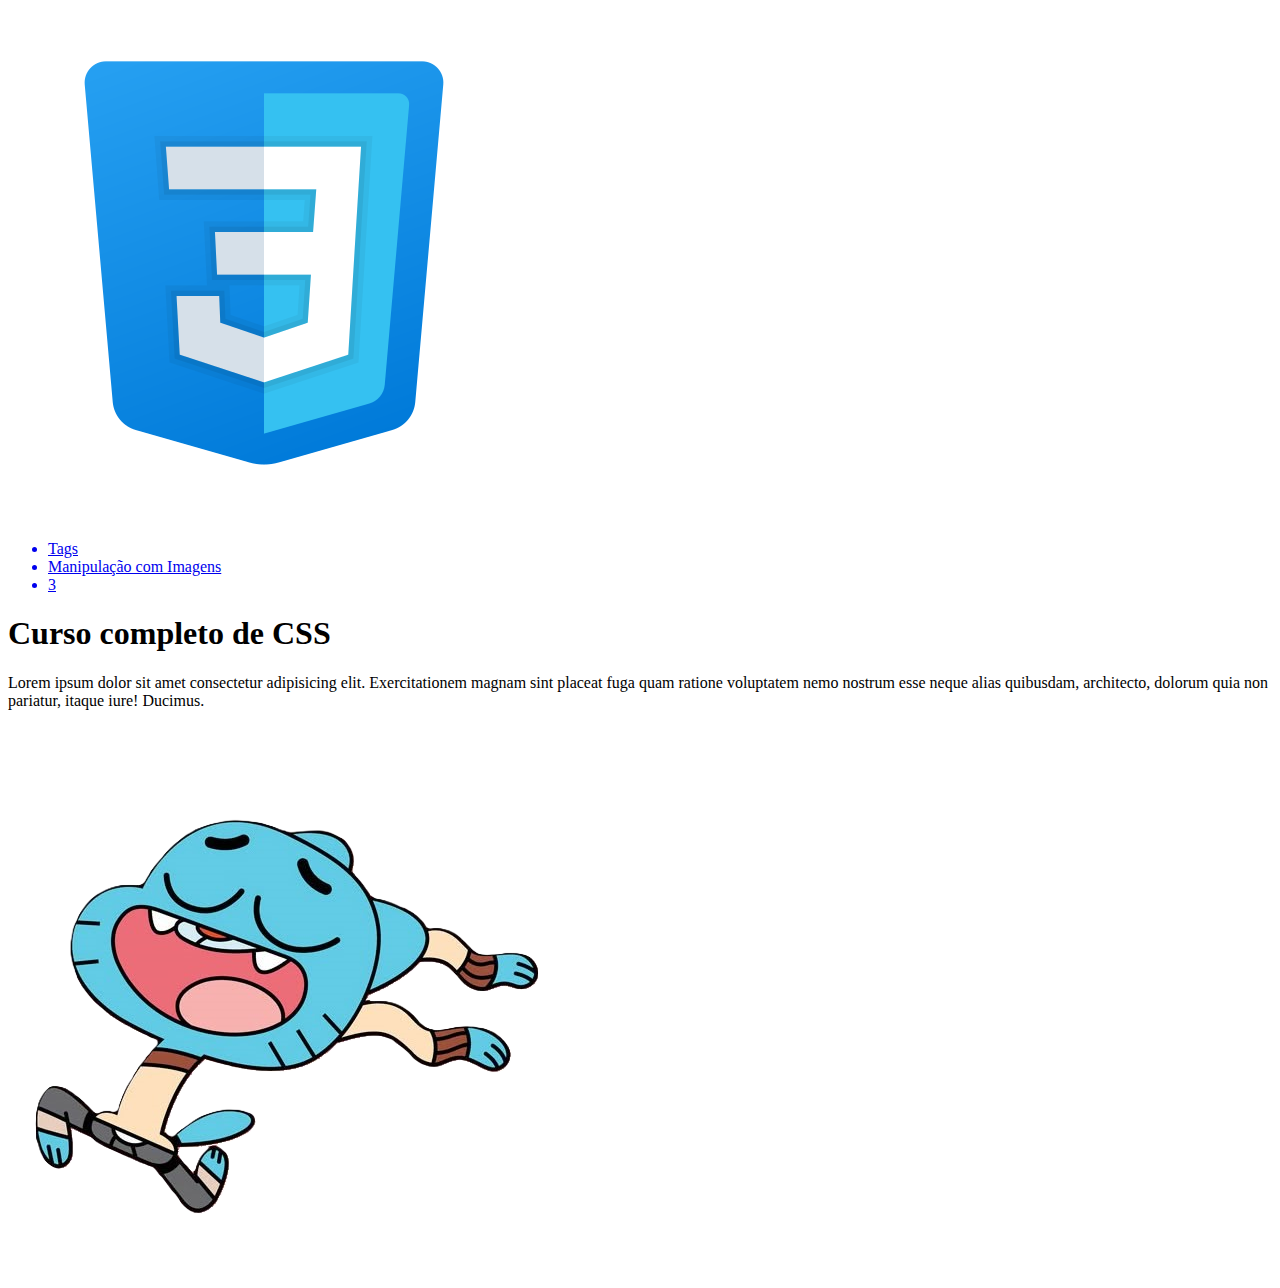
<file: html/index.html>
<!DOCTYPE html>
<html lang="pt-br">
<head>
    <meta charset="UTF-8">
    <meta name="viewport" content="width=device-width, initial-scale=1.0">
    <title>Curso completo de css</title>
</head>
<body>
    <header>
    <!-- logo e navegação -->
        <section>
            <div>
                <img src="img/css3.png"
                    title="logotipo css">
            </div>
            <nav>
                <ul>
                    <a href="Tags.html"><li>Tags</li></a>
                    <a href="#"><li>Manipulação com Imagens</li></a>
                    <a href="#"><li>3</li></a>
                </ul>
            </nav>
        </section>
    </header>
    <main>
    <!-- titulo principal -->
        <section>
            <h1>Curso completo de CSS</h1>
            <p>Lorem ipsum dolor sit amet consectetur adipisicing elit. Exercitationem magnam sint placeat fuga quam ratione voluptatem nemo nostrum esse neque alias quibusdam, architecto, dolorum quia non pariatur, itaque iure! Ducimus.</p>
            <div>
                <img src="img/gumballl.png"
                title="gumball facinado">
            </div>
        </section>
    </main>
    <footer>

    </footer>
</body>
</html>
</file>
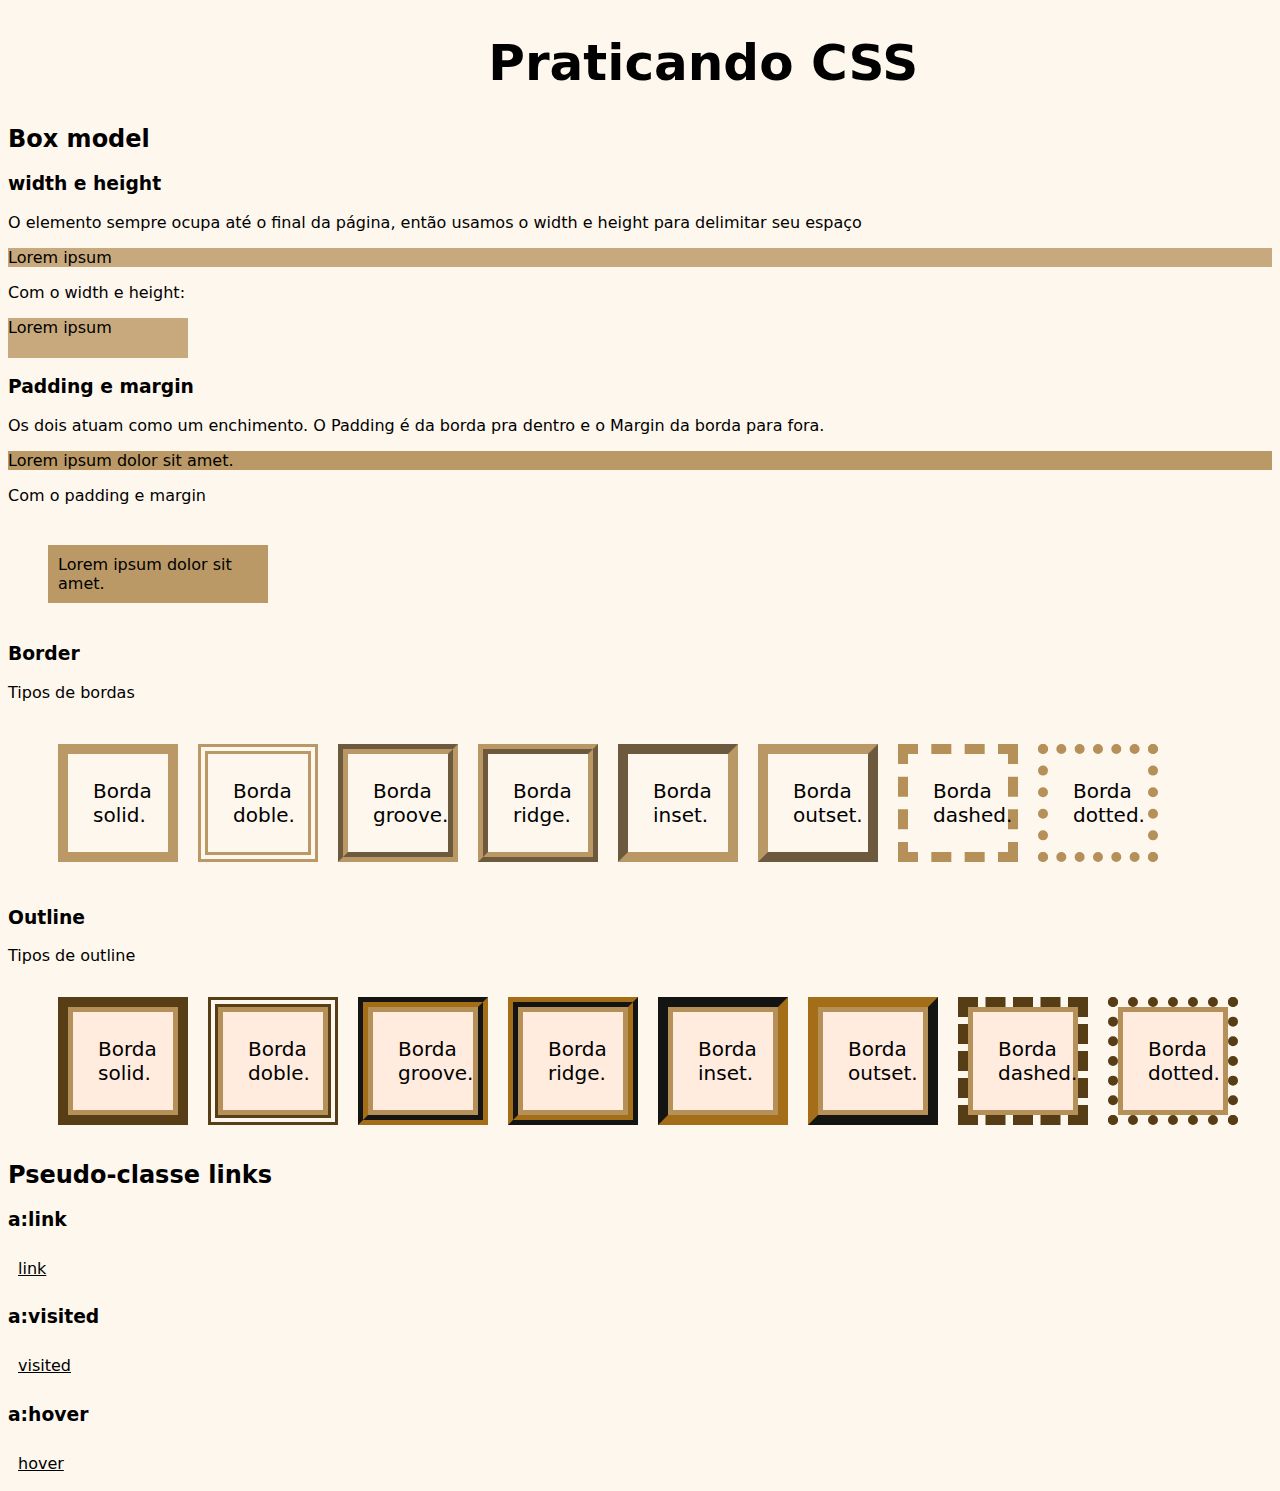
<file: course-practive/html/index.html>
<!DOCTYPE html>
<html lang="en">
<head>
    <meta charset="UTF-8">
    <meta name="viewport" content="width=device-width, initial-scale=1.0">
    <title>praticando css</title>
    <link rel="stylesheet" href="/course-practive/css/style.css">
</head>
<body>
    <h1>Praticando CSS</h1>
    
    <h2>Box model</h2>
    
    <h3>width e height</h3>
    <p> O elemento sempre ocupa até o final da página, então usamos o width e height para delimitar seu espaço</p>
    <p class="swh">Lorem ipsum</p>
    <p>Com o width e height: </p>
    <p class="cwh">Lorem ipsum</p>

    <h3>Padding e margin</h3>
    <p>Os dois atuam como um enchimento. O Padding é da borda pra dentro e o Margin da borda para fora.</p>
    <p class="spm">Lorem ipsum dolor sit amet.</p>
    <p>Com o padding e margin</p>
    <p class="cpm">Lorem ipsum dolor sit amet.</p>

    <h3>Border</h3>
    <p>Tipos de bordas</p>
    <ul class="list">
    <li class="b1">Borda solid.</li>
    <li class="b2">Borda doble.</li>
    <li class="b3">Borda groove.</li>
    <li class="b4">Borda ridge.</li>
    <li class="b5">Borda inset.</li>
    <li class="b6">Borda outset.</li>
    <li class="b7">Borda dashed.</li>
    <li class="b8">Borda dotted.</li>
    </ul>
    <h3>Outline</h3>
    <p>Tipos de outline</p>
    <ul class="list">
    <li class="o1">Borda solid.</li>
    <li class="o2">Borda doble.</li>
    <li class="o3">Borda groove.</li>
    <li class="o4">Borda ridge.</li>
    <li class="o5">Borda inset.</li>
    <li class="o6">Borda outset.</li>
    <li class="o7">Borda dashed.</li>
    <li class="o8">Borda dotted.</li>
    </ul>

    <h2>Pseudo-classe links</h2>
    <h3>a:link</h3>
    <a href="p">link</a>
    <h3>a:visited</h3>
    <a href="#">visited</a>
    <h3>a:hover</h3>
    <a href="p">hover</a>
    
    
</body>
</html>
</file>
<file: course-practive/css/style.css>
body{
    background-color:rgb(254, 247, 237);
    font-family: system-ui, -apple-system, BlinkMacSystemFont, 'Segoe UI', Roboto, Oxygen, Ubuntu, Cantarell, 'Open Sans', 'Helvetica Neue', sans-serif;
}

h1{
font-size: 50px;
margin-left: 38%;
}


.swh{
    background-color: rgba(181, 144, 89, 0.755);
}

.cwh{
    background-color:rgb(181, 144, 89, 0.755);
    width: 180px;
    height: 40px;
}

.spm{
    background-color:rgba(181, 144, 89, 0.916);
}

.cpm{
    background-color:rgb(181, 144, 89, 0.916);
    width: 200px;
    padding: 10px;
    margin: 40px;
}

.list{
    list-style-type: none;
    display: inline-flex;
}
.b1{ padding:25px 35px 25px 25px;
    width: 40px;
    border: 10px solid rgb(181, 144, 89, 0.916);
    margin: 10px;
    font-size: 20px;
}
.b2{ padding:25px 35px 25px 25px;
    width: 40px;
    border: 10px double rgb(181, 144, 89, 0.916);
    margin: 10px;
    font-size: 20px;
}
.b3{ padding:25px 35px 25px 25px;
    width: 40px;
    border: 10px groove rgb(181, 144, 89, 0.916);
    margin: 10px;
    font-size: 20px;

}
.b4{ padding:25px 35px 25px 25px;
    width: 40px;
    border: 10px ridge rgb(181, 144, 89, 0.916);
    margin: 10px;
    font-size: 20px;

}
.b5{ padding:25px 35px 25px 25px;
    width: 40px;
    border: 10px inset rgb(181, 144, 89, 0.916);
    margin: 10px;
    font-size: 20px;

}
.b6{ padding:25px 35px 25px 25px;
    width: 40px;
    border: 10px outset rgb(181, 144, 89, 0.916);
    margin: 10px;
    font-size: 20px;

}
.b7{ padding:25px 35px 25px 25px;
    width: 40px;
    border: 10px dashed rgb(181, 144, 89);
    margin: 10px;
    font-size: 20px;

}
.b8{ padding:25px 35px 25px 25px;
    width: 40px;
    border: 10px dotted rgb(181, 144, 89);
    margin: 10px;
    font-size: 20px;

}

.o1 { padding:25px 35px 25px 25px;
    width: 40px;
    outline: 10px solid rgba(73, 45, 2, 0.916);
    border: 5px solid rgb(181, 144, 89);
    margin: 10px 20px 10px 20px;
    font-size: 20px;
    background-color: rgba(255, 234, 220, 0.853);
}
.o2 { padding:25px 35px 25px 25px;
    width: 40px;
    outline: 10px double rgba(73, 45, 2, 0.916);
    border: 5px solid rgb(181, 144, 89);
    margin: 10px 20px 10px 20px;
    font-size: 20px;
    background-color: rgba(255, 234, 220, 0.853);
}
.o3 { padding:25px 35px 25px 25px;
    width: 40px;
    outline: 10px groove rgba(73, 45, 2, 0.916);
    border: 5px solid rgb(181, 144, 89);
    margin: 10px 20px 10px 20px;
    font-size: 20px;
    background-color: rgba(255, 234, 220, 0.853);
}
.o4 { padding:25px 35px 25px 25px;
    width: 40px;
    outline: 10px ridge rgba(73, 45, 2, 0.916);
    border: 5px solid rgb(181, 144, 89);
    margin: 10px 20px 10px 20px;
    font-size: 20px;
    background-color: rgba(255, 234, 220, 0.853);
}
.o5 { padding:25px 35px 25px 25px;
    width: 40px;
    outline: 10px inset rgba(73, 45, 2, 0.916);
    border: 5px solid rgb(181, 144, 89);
    margin: 10px 20px 10px 20px;
    font-size: 20px;
    background-color: rgba(255, 234, 220, 0.853);
}
.o6 { padding:25px 35px 25px 25px;
    width: 40px;
    outline: 10px outset rgba(73, 45, 2, 0.916);
    border: 5px solid rgb(181, 144, 89);
    margin: 10px 20px 10px 20px;
    font-size: 20px;
    background-color: rgba(255, 234, 220, 0.853);
}
.o7 { padding:25px 35px 25px 25px;
    width: 40px;
    outline: 10px dashed rgba(73, 45, 2, 0.916);
    border: 5px solid rgb(181, 144, 89);
    margin: 10px 20px 10px 20px;
    font-size: 20px;
    background-color: rgba(255, 234, 220, 0.853);
}
.o8 { padding:25px 35px 25px 25px;
    width: 40px;
    outline: 10px dotted rgba(73, 45, 2, 0.916);
    border: 5px solid rgb(181, 144, 89);
    margin:10px 20px 10px 20px;
    font-size: 20px;
    background-color: rgba(255, 234, 220, 0.853);
    
}
a{ padding: 10px;
    display: inline-block;
    
}

a:link{
    color: rgb(0, 0, 0);
}

a:visited{ 
    color: rgb(29, 3, 95);

}

a:hover{ 
    background-color: rgb(215, 169, 94);
}
</file>
